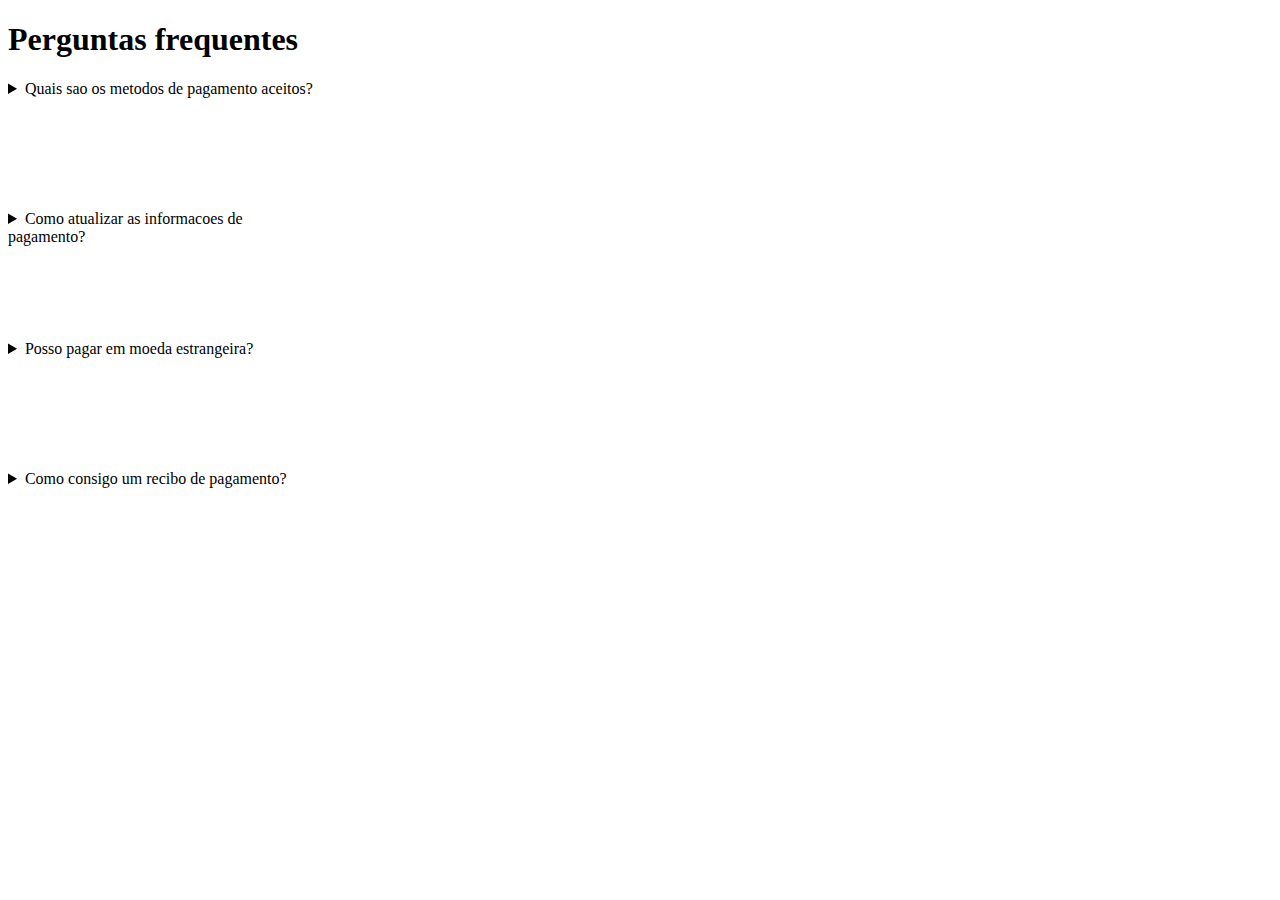
<file: Exercicio 6/index.html>
<!DOCTYPE html>
<html lang="en">
<head>
    <meta charset="UTF-8">
    <meta name="viewport" content="width=device-width, initial-scale=1.0">
    <link rel="stylesheet" type="text/css" href="style.css">
    <title>Exercicio 6</title>
</head>
<body>
    <h1>Perguntas frequentes</h1>
   <div>
    <details>
        <summary>Quais sao os metodos de pagamento aceitos?</summary>
        <p>Aceitamos pagamentos por cartao de credito e debito, pix, PayPal e transferencia bancaria.</p>
    </details>
   </div> 

   <div>
    <details>
        <summary>Como atualizar as informacoes de pagamento?</summary>
        <p>Faca login na sua conta e acesse a secao configuracoes de pagamento. 
            La, voce podera editar suas informacoes de cartao ou adicionar um novo metodo de pagamento.</p>
    </details>
   </div> 

   <div>
    <details>
        <summary>Posso pagar em moeda estrangeira?</summary>
        <p>Sim, e possivel pagar em moeda estrangeira.
             No entento recomendamos verificar com seu banco para obter mais informacoes sobre possiveis taxas</p>
    </details>
   </div> 

   <div>
    <details>
        <summary>Como consigo um recibo de pagamento?</summary>
        <p>Apos a conclusao do pagamento, sera enviado o recibo no e-mail associado a sua conta.
             Certifique-se de verificar sua pasta de spam ou lixo eletronico se nao encontrar o recibo na sua caixa de entrada principal.</p>
    </details>
   </div> 


</body>
</html>
</file>
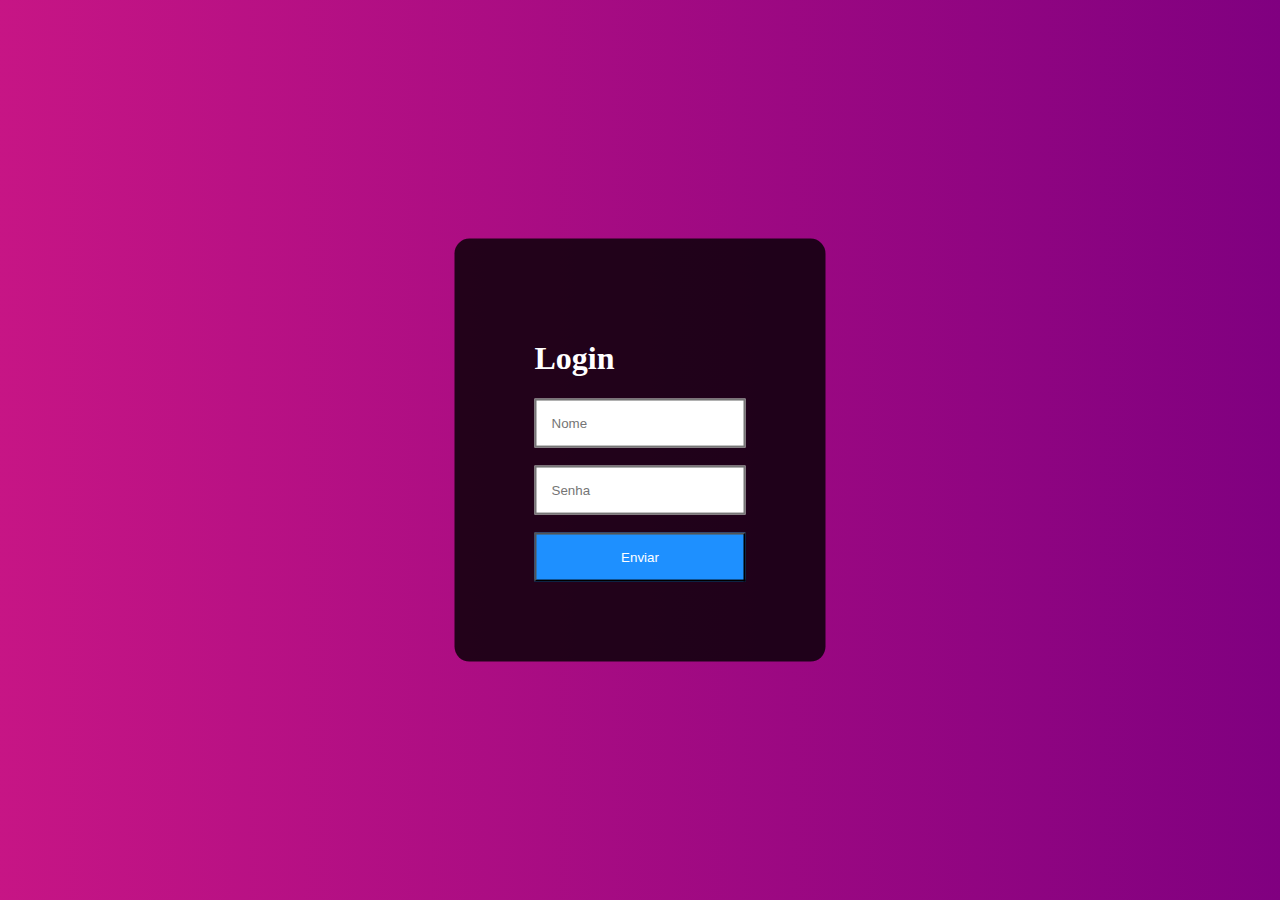
<file: Exercicio 7/index.html>
<!DOCTYPE html>
<html lang="en">
<head>
    <meta charset="UTF-8">
    <meta name="viewport" content="width=device-width, initial-scale=1.0">
    <link rel="stylesheet" type="text/css" href="style.css">
    <title>Exercicio 7</title>
</head>
<body>
    <div>
        <h1>Login</h1>
        <input type="text" placeholder="Nome">
        <br><br>
        <input type="password" placeholder="Senha">
        <br><br>
        <button>Enviar</button>

    </div>
</body>
</html>
</file>
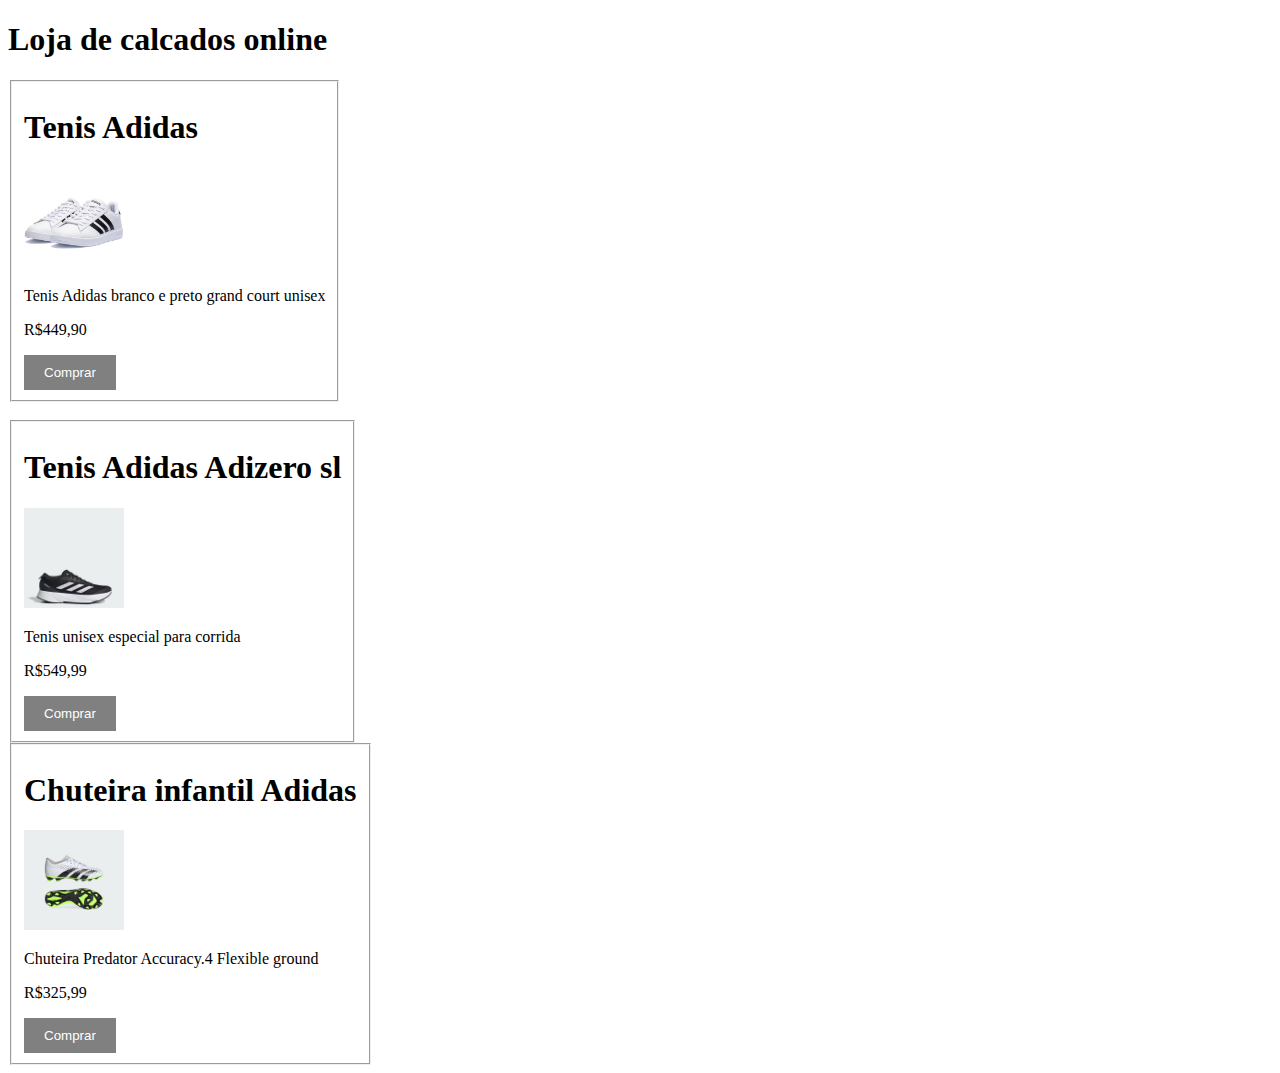
<file: Exercicio 8/index.html>
<!DOCTYPE html>
<html lang="en">
<head>
    <meta charset="UTF-8">
    <meta name="viewport" content="width=device-width, initial-scale=1.0">
    <link rel="stylesheet" type="text/css" href="style.css">
    <title>Exercicio 8</title>
</head>
<body>
    <h1>Loja de calcados online</h1>
    <div>
        <fieldset id="fieldset-1">
    <h1>Tenis Adidas</h1>
    <img id="img1" src="tenis adidas t.avif" alt="Tenis Adidas unisex preto e branco">
    <p>Tenis Adidas branco e preto grand court unisex </p>
    <p>R$449,90</p>
    <button id="button1">Comprar</button>
        </fieldset>
</div>

<br>

<div>
    <fieldset id="fieldset-2">
<h1>Tenis Adidas Adizero sl</h1>
<img id="img2" src="Tenis_ADIZERO.avif" alt="Tenis unisex preto para corrida">
<p>Tenis unisex especial para corrida </p>
<p>R$549,99</p>
<button id="button2">Comprar</button>
    </fieldset>

    <br>

    <div>
        <fieldset id="fieldset-3">
    <h1>Chuteira infantil Adidas</h1>
    <img id="img3" src="Chuteira_Predator_Accuracy.4_Flexible_Ground_Branco_IE9434_22_model.avif" 
    alt="Chuteira infantil">
    <p>Chuteira Predator Accuracy.4 Flexible ground</p>
    <p>R$325,99</p>
    <button id="button3">Comprar</button>
        </fieldset>    

</body>
</html>
</file>
<file: Exercicio 6/style.css>
div {
    width: 310px;
    height: 130px;
    background-color: white;
    transition: background-color 0.3s ease; 
  }
  
  
  div:hover {
    background-color: lightskyblue; 
  }
</file>
<file: Exercicio 7/style.css>
body {
background-image: linear-gradient(45deg, mediumvioletred , purple);
}
div {
background-color: rgba(0, 0, 0, 0.8);
position:absolute;
top: 50%;
left: 50%;
transform: translate(-50%, -50%);
padding: 80px;
border-radius: 15px;
color: white;
}

input{
padding: 15px;
border-style: solid;
}
button{
background-color: dodgerblue;
padding: 15px;
width: 100%;
color: white;

}
</file>
<file: Exercicio 8/style.css>
#fieldset-1{
   display: inline;
}

#img1 {
width: 100px; 
height: 100px;
}

#fieldset-1 button {
    background-color: gray; 
    color: white; 
    border: none; 
    padding: 10px 20px; 
    cursor: pointer; 
    box-sizing: border-box; 
}

#fieldset-2{
    display: inline;
 }
 
 #fieldset-2 img {
 width: 100px; 
 height: 100px;
 }
 
 #fieldset-2 button {
     background-color: gray; 
     color: white; 
     border: none; 
     padding: 10px 20px; 
     cursor: pointer; 
     box-sizing: border-box; 
 }

 #fieldset-3{
    display: inline;
 }
 
 #fieldset-3 img {
 width: 100px; 
 height: 100px;
 }
 
 #fieldset-3 button {
     background-color: gray; 
     color: white; 
     border: none; 
     padding: 10px 20px; 
     cursor: pointer; 
     box-sizing: border-box; 
 }
</file>
